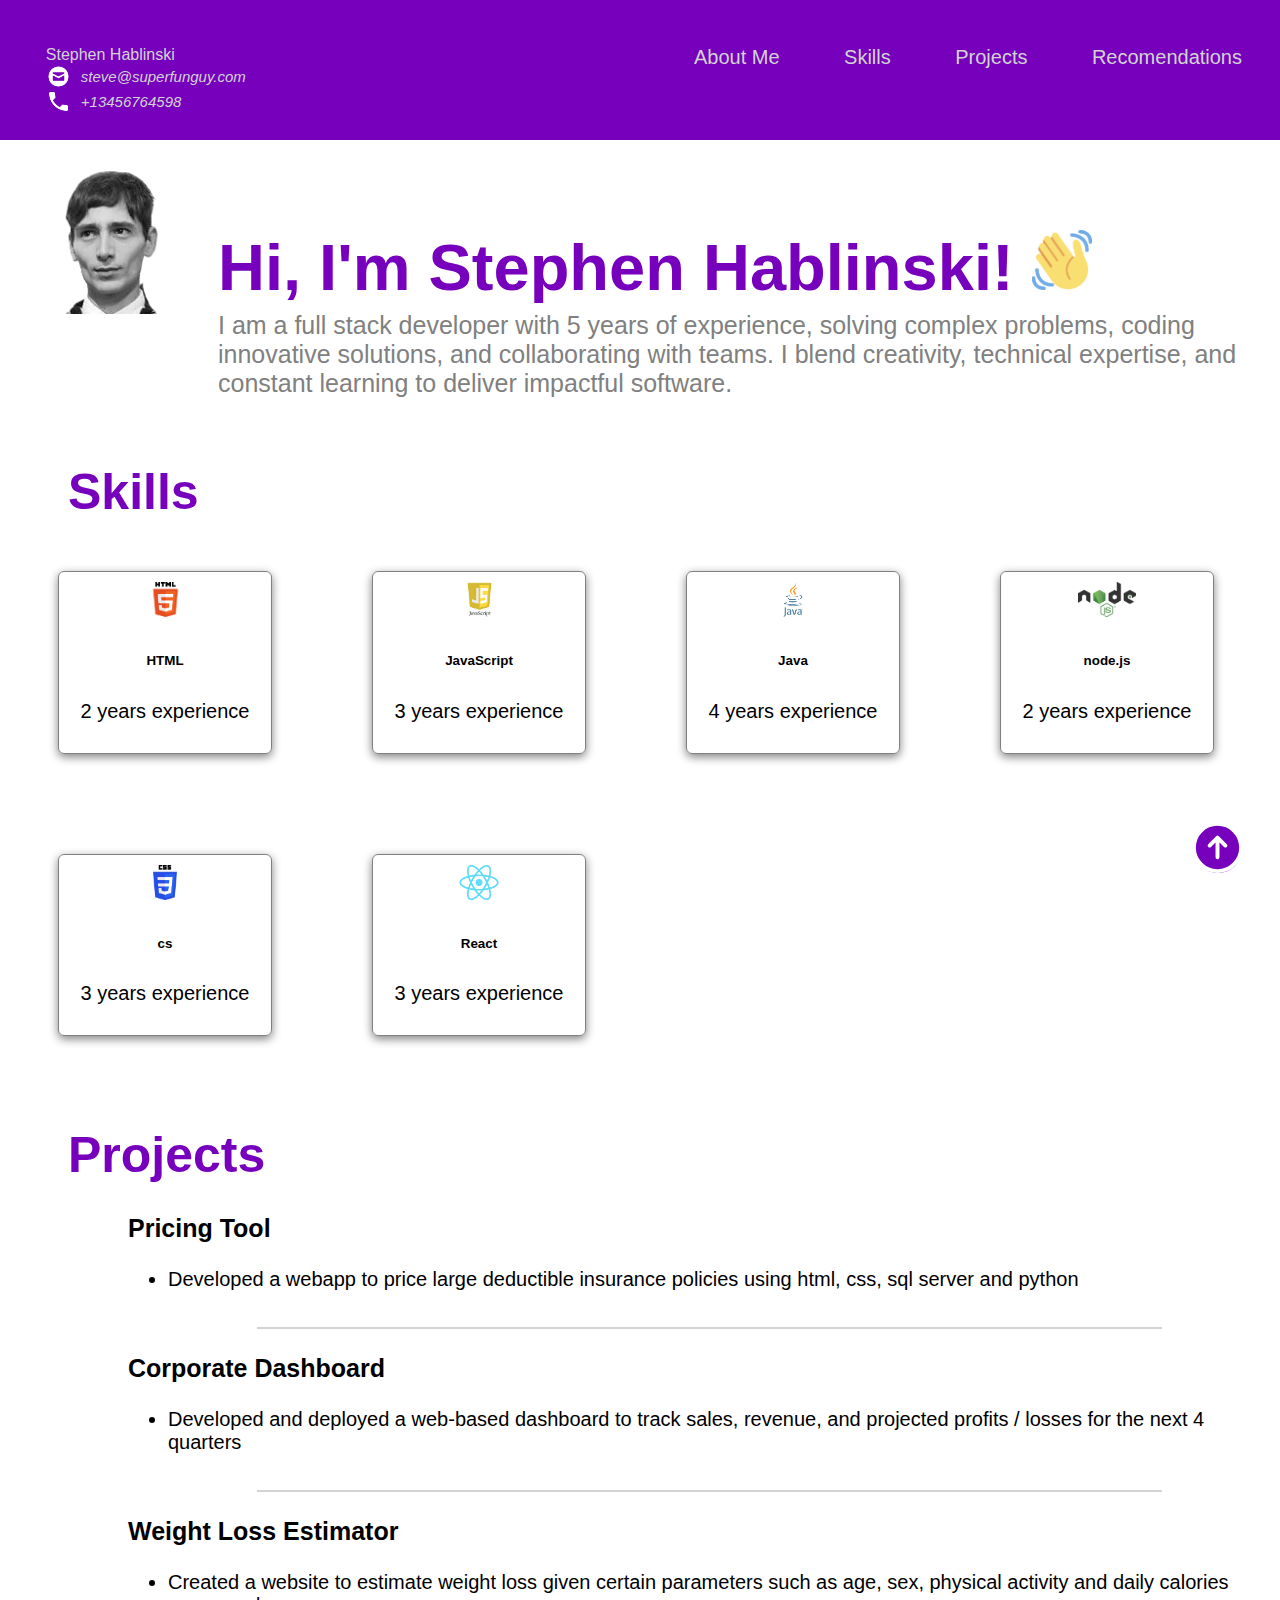
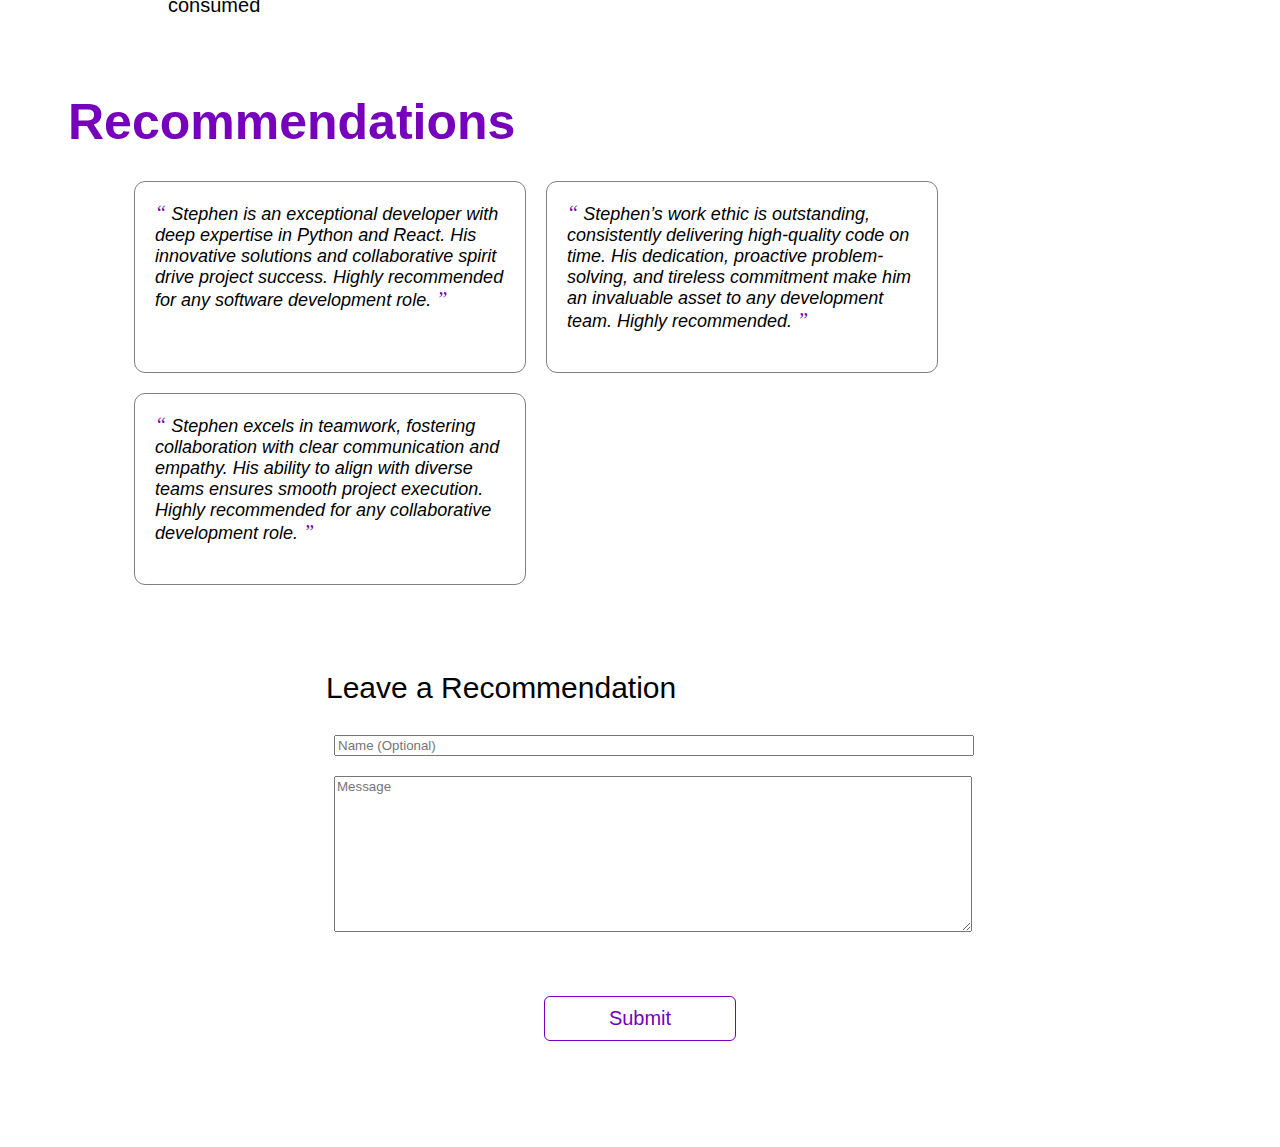
<file: singlepagewebsite/index.html>
<!DOCTYPE html>
<html>
  <head>
    <title>Stephen Hablinski - Portfolio</title>
    <link rel="stylesheet" href="./style.css"/>
    <script src="./script.js"></script>
  </head>
  <body>
    <!-- Navigation Bar -->
    <nav>
      <div id="home">
        <div class="profile_name">
          Stephen Hablinski
          <div class="contact_info">
            <img src="html_finalprojimages/envelope.png" alt="https://icons8.com/icon/124377/circled-envelope"/>
          steve@superfunguy.com
        </div>
        <div style="clear:both;"></div>
        <div class="contact_info">
          <img src="html_finalprojimages/phone.png" alt="https://icons8.com/icon/124377/circled-envelope"/>
          +13456764598

        </div>
        </div>
        <div class="topdiv">
          <a class="topmenu" href="#about-me">About Me</a>
          <!-- Add the links for Skills, Projects and Recommendation here -->
           <a class="topmenu" href="#skills">Skills</a>
           <a class="topmenu" href="#projects">Projects</a>
           <a class="topmenu" href="#recomendations">Recomendations</a>

        </div>
      </div>    
    </nav>

    <!-- About Me -->
    <section id="about-me" class="container">
      <div>
        <img src="html_finalprojimages\profile_pic.png" class="profile_image"/>
      </div>

      <div>
          <h1>
            Hi, I'm Stephen Hablinski! <img src="html_finalprojimages/waving-hand.png" width="60px"/>
          </h1>
          <p>
          I am a full stack developer with 5 years of experience, solving complex problems, coding innovative solutions, and collaborating with teams. I blend creativity, technical expertise, and constant learning to deliver impactful software.
          </p>
      </div>
    </section>
              
    <!-- Skills -->
    <section id="skills">
      <h2>Skills</h2>
      <div style="clear:both;"></div>

      <div class="all_skills">
        <div class="skill">
          <img src="html_finalprojimages/html5.png"/>
          <h6>HTML</h6>
          <p>2 years experience</p>
        </div>  

        <div class="skill">
          <img src="html_finalprojimages/js.jpeg"/>
          <h6>JavaScript</h6>
          <p>3 years experience</p>
        </div>  

        <!-- Add more skills here -->

        <div class="skill">
          <img src="html_finalprojimages/java.png"/>
          <h6>Java</h6>
          <p>4 years experience</p>
        </div>  

        <div class="skill">
          <img src="html_finalprojimages/node.png"/>
          <h6>node.js</h6>
          <p>2 years experience</p>
        </div>  

        <div class="skill">
          <img src="html_finalprojimages/CSS3.png"/>
          <h6>cs</h6>
          <p>3 years experience</p>
        </div>  

        <div class="skill">
          <img src="html_finalprojimages/react.png"/>
          <h6>React</h6>
          <p>3 years experience</p>
        </div>  

      </div>
    </section>
          
    <!-- Projects -->
    <section class="projects" id="projects">
      <h2>
        Projects
      </h2>
      <div style="clear:both;"></div>

        <div id="projects-container" class="projects-container">
          <div class="project-card">
            <h3>Pricing Tool</h3>
            <ul>
              <li>Developed a webapp to price large deductible insurance policies using html, css, sql server and python</li>
            </ul>
          </div>
          <hr>
          <div class="project-card">
            <h3>Corporate Dashboard</h3>
            <ul>
              <li>Developed and deployed a web-based dashboard to track sales, revenue, and projected profits / losses for the next 4 quarters</li>
            </ul>
          </div>
          <hr>
          <div class="project-card">
            <h3>Weight Loss Estimator</h3>
            <ul>
              <li>Created a website to estimate weight loss given certain parameters such as age, sex, physical activity and daily calories consumed</li>
            </ul>
          </div>
    </div>
    </section>
    <div style="clear:both;"></div>

    <!-- Recommendations -->
    <section id="recommendations">
      <h2>Recommendations</h2>
      <div style="clear:both;"></div>
      <div class="all_recommendations" id="all_recommendations">
        <div class="recommendation">
          <span>&#8220;</span>
          Stephen is an exceptional developer with deep expertise in Python and React. 
          His innovative solutions and collaborative spirit drive project success. 
          Highly recommended for any software development role.
          <span>&#8221;</span>
        </div>
        <div class="recommendation">
          <span>&#8220;</span>
          Stephen’s work ethic is outstanding, consistently delivering high-quality code on time. 
          His dedication, proactive problem-solving, and tireless commitment make him an invaluable asset to any development team. 
          Highly recommended.
          <span>&#8221;</span>
        </div>
        <div class="recommendation">
          <span>&#8220;</span>
          Stephen excels in teamwork, fostering collaboration with clear communication and empathy. 
          His ability to align with diverse teams ensures smooth project execution. 
          Highly recommended for any collaborative development role.
          <span>&#8221;</span>
        </div>
      </div>
    </section>

    <!-- Recommendation Form -->
    <section id="contact">
      <div class="flex_center">
        <fieldset>
          <legend class="introduction">Leave a Recommendation</legend>          
          <input type="text" placeholder="Name (Optional)"> <br/>
          <textarea id="new_recommendation" cols="500" rows="10" placeholder="Message"></textarea>
          <div class="flex_center">
            <button id="recommend_btn" onclick="addRecommendation(); showPopup(true);">Submit</button>
          </div>
        </fieldset>
      </div>
    </section>

    <div class="iconbutton">
      <a href="#home">
        <!--Add the code here for the logo to appear and the icon to be actionable-->
        <svg xmlns="http://www.w3.org/2000/svg" fill="none" viewBox="0 0 24 24" stroke-width="1.5" stroke="white" width="63px">
          <path stroke-linecap="round" stroke-linejoin="round" d="M15 11.25l-3-3m0 0l-3 3m3-3v7.5M21 12a9 9 0 11-18 0 9 9 0 0118 0z" />
        </svg>
      </a>
    </div>

    <div class="popup" id="popup" class="flex_center">
      <img src="html_finalprojimages/checkmark--outline.svg"/>
      <h3>Thank you for submitting a recomendation!</h3>
      <button onclick="showPopup(false)">Ok</button>
    </div>
  </body>
</html>
</file>
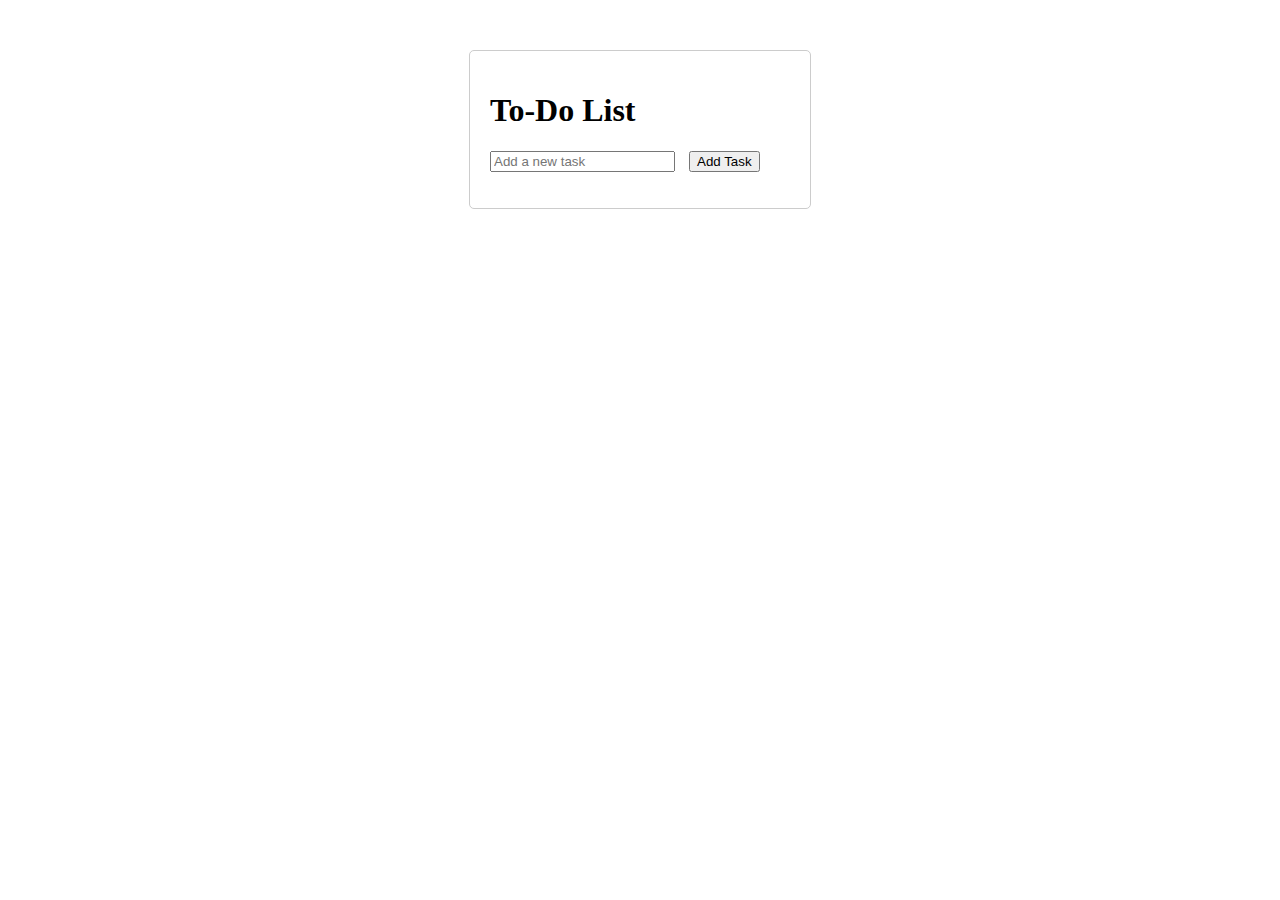
<file: to_do_list_DOM_manipulation/index.html>
<!DOCTYPE html>
<html lang="en">
<head>
    <meta charset="UTF-8">
    <meta name="viewport" content="width=device-width, initial-scale=1.0">
    <title>To-Do List</title>
    <style>
        /* Styles the main container of the to-do list */
        .todo-container {
            width: 300px;
            margin: 50px auto;
            padding: 20px;
            border: 1px solid #ccc;
            border-radius: 5px;
        }
        
        /* Removes default list styling for the to-do list */
        .todo-list {
            list-style-type: none;
            padding: 0;
        }

        /* Styles each list item in the to-do list */
        li {
            margin: 10px 0;
            display: flex;
            justify-content: space-between;
            align-items: center;
        }

        /* Adds spacing for buttons in list items */
        button {
            margin-left: 10px;
        }
    </style>
</head>
<body>

<div class="todo-container">
    <h1>To-Do List</h1>

    <!-- Input field to add new tasks -->
    <input type="text" id="taskInput" placeholder="Add a new task">
    
    <!-- Button to add a new task to the list -->
    <button class="add-btn" onclick="addTask()">Add Task</button>
    
    <!-- Unordered list to display the tasks -->
    <ul class="todo-list" id="todoList"></ul>
</div>

<script>
    // Placeholder for functionality to be added in future exercises

    // Function to add a task
    function addTask() {
        const input = document.getElementById("taskInput");
        const taskText = input.value.trim();

        if (taskText !== "") {
            const ul = document.getElementById("todoList");

            // Create new list item
            const li = document.createElement("li");

            // Create task text element
            const span = document.createElement("span");
            span.textContent = taskText;

            // Create edit button
            const editButton = document.createElement("button");
            editButton.textContent = "Edit";
            editButton.onclick = () => editTask(span);

            // Create remove button
            const removeButton = document.createElement("button");
            removeButton.textContent = "Delete";
            removeButton.onclick = () => removeTask(li);

            // Append buttons and text to the list item
            li.appendChild(span);
            li.appendChild(editButton);
            li.appendChild(removeButton);

            // Append list item to the list
            ul.appendChild(li);

            // Clear the input field
            input.value = "";
        }
        else {
                alert("Please enter a valid task.");
            }
    }

    // Function to edit an existing task
    function editTask(span) {
        // Prompt the user to enter a new task description
        const newTask = prompt("Edit your task:", span.textContent);
        
        // Update the task only if the input is not null or empty
        if (newTask !== null && newTask.trim() !== "") {
            span.textContent = newTask.trim(); // Set the new task text
        }
    }

    // Function to remove a task from the to-do list
    function removeTask(task) {
        const ul = document.getElementById("todoList"); // Get the list container
        ul.removeChild(task); // Remove the specified task element
    }
</script>

</body>
</html>
</file>
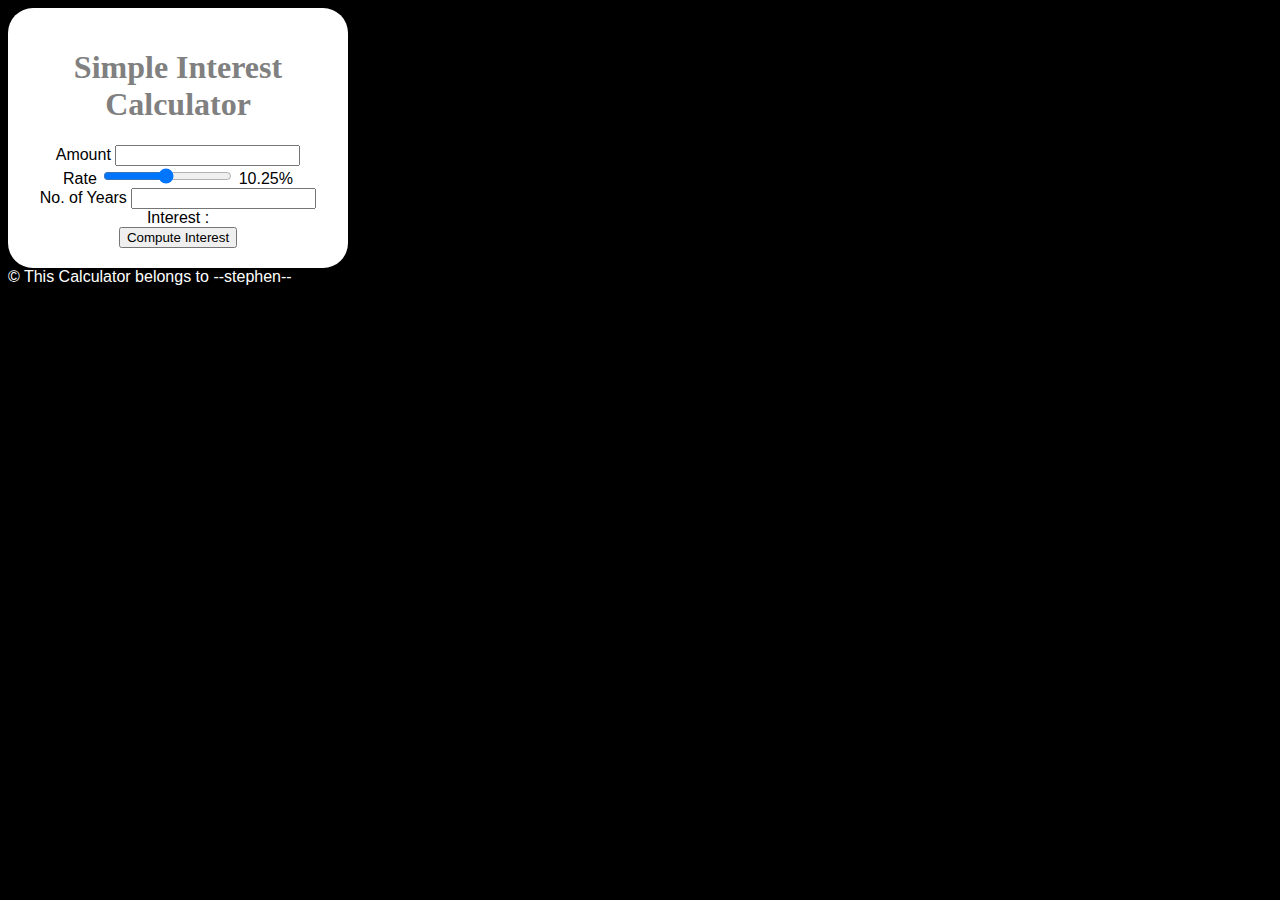
<file: master/vftvk-Simple-Interest-Calculator-master/index.html>
<!DOCTYPE html>
<html>
    <head>
    <title>Simple Interest Calculator</title>
    <script src="script.js"></script>
    <link rel="stylesheet" href="style.css">
    </head>
    <body>
        <div class="maindiv">
            <h1>Simple Interest Calculator</h1>

            Amount <input type="number"  id="principal">  <br/>
            Rate 
            <input type="range"  id="rate"  min="1" max="20" value="10.25" step="0.25" onchange="updateRate()"> 
            <span id="rate_val">10.25</span>% <br/>
            No. of Years 
            <input type="number" id="years" list="all_years">
            <datalist id="all_years">
                <option value="1">1</option>
                <option value="2">2</option>
                <option value="3">3</option>
                <option value="4">4</option>
                <option value="5">5</option>
                <option value="6">6</option>
                <option value="7">7</option>
                <option value="8">8</option>
                <option value="9">9</option>
                <option value="10">10</option>

                <!-- Fill in the rest of the values -->
            </datalist><br/>
            Interest : <span id="result"></span><br>

            
        <button onclick="compute()">Compute Interest</button>
        </div>
        <footer>
            &#169; This Calculator belongs to --stephen--
        </footer>
    </body>
    
</html>
</file>
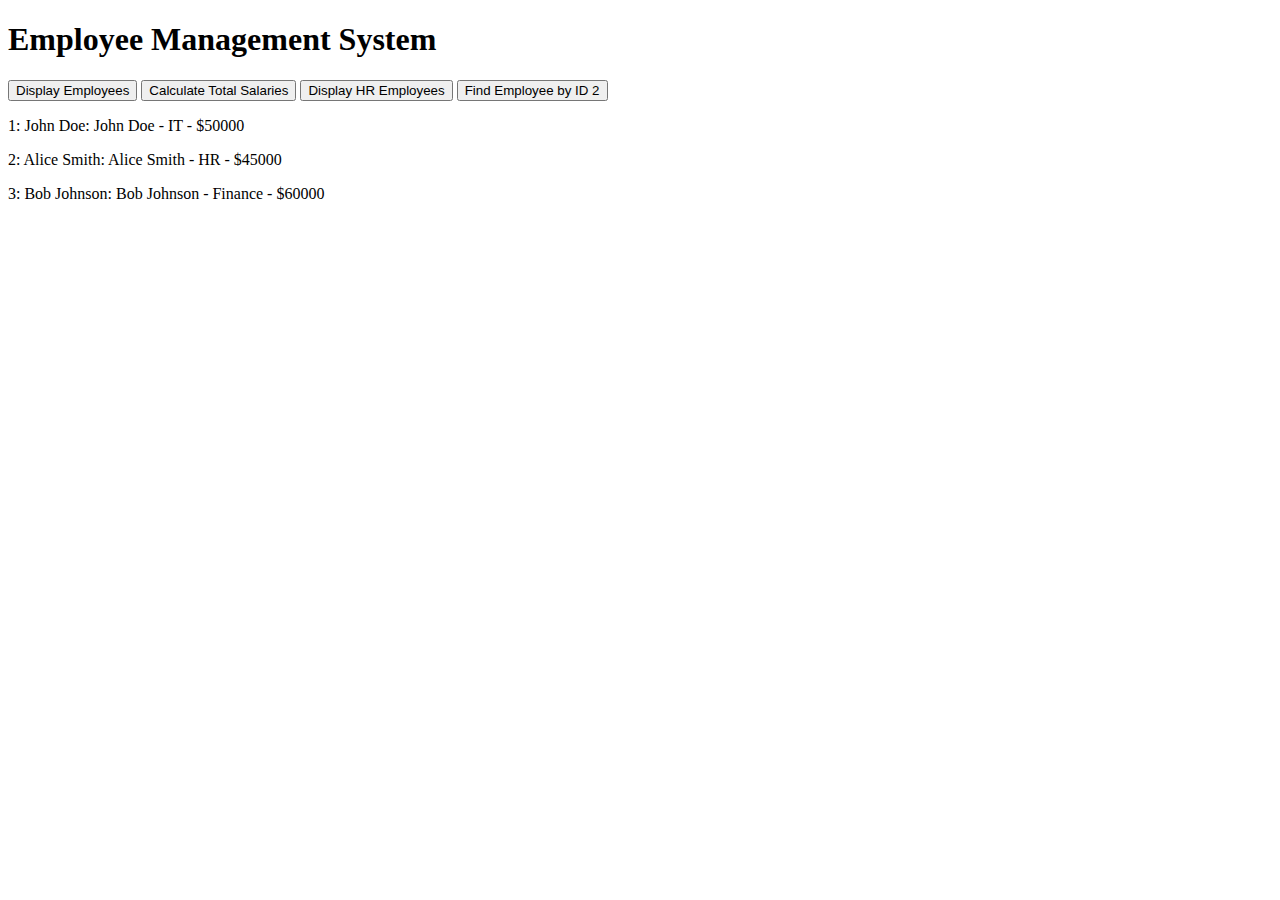
<file: employeeDetails/employee_details.html>
<!DOCTYPE html>
<html>
<head>
  <title>Employee Management System</title>
</head>
<body>
   <h1>Employee Management System</h1>
  <div>
    <button onclick="displayEmployees()">Display Employees</button>
    <button onclick="calculateTotalSalaries()">Calculate Total Salaries</button>
    <button onclick="displayHREmployees()">Display HR Employees</button>
    <button onclick="findEmployeeById(2)">Find Employee by ID 2</button>
  </div>
 <div id="employeesDetails"></div>
<script src="./employee_details.js"></script>
</body>
</html>
</file>
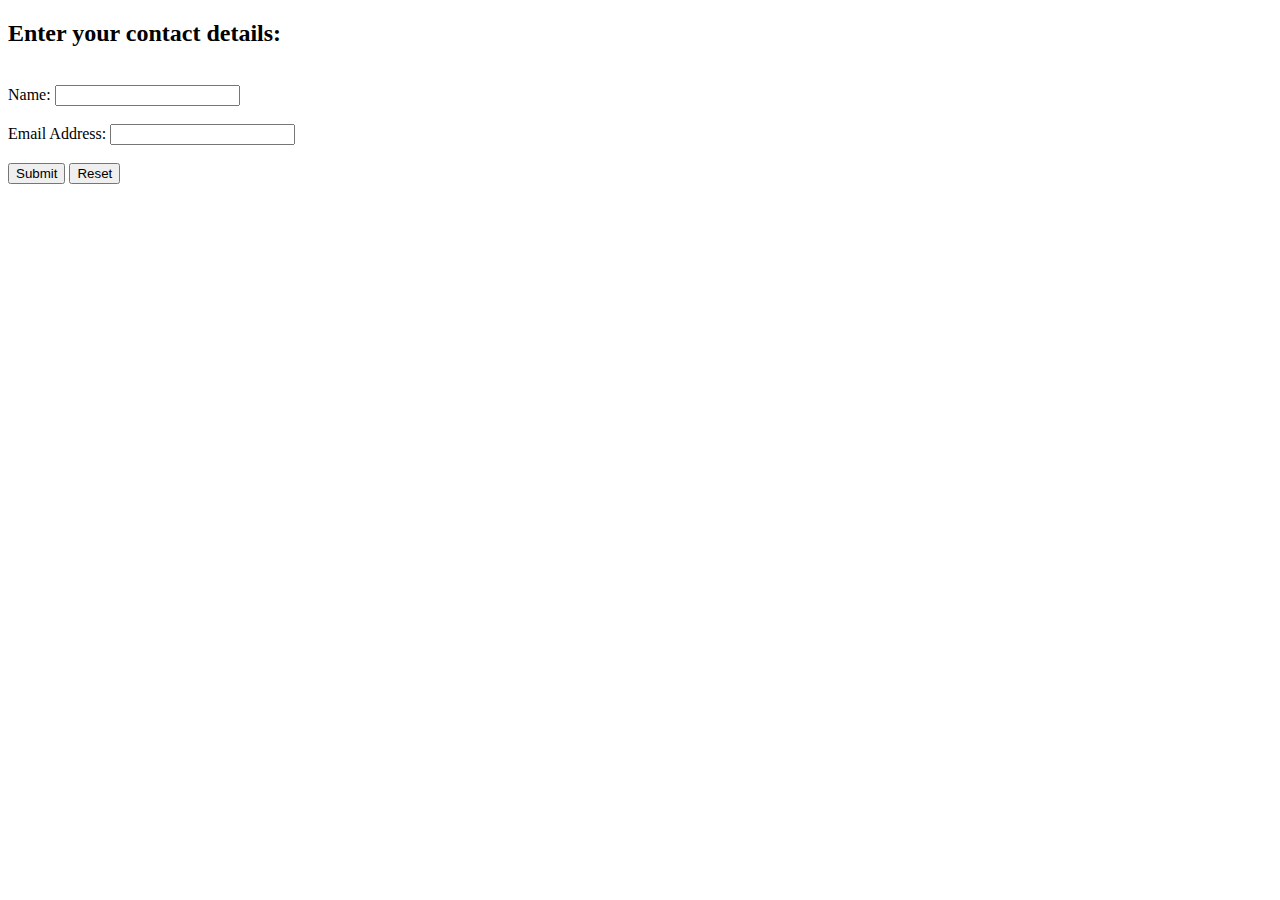
<file: validating_a_javascript_form/form_validation.html>
<!DOCTYPE html>
<html>
    <head>
        <script type="application/javascript">
            function checkdata()
            {
                var username = document.getElementById("name");
                var email_address = document.getElementById("email");

                //Check if username field is empty
                if(username.value==""){
                    alert("Please enter the name");
                    username.focus();
                    return false;
                }

                //Check if email field is empty
                if(email_address.value == ""){
                        alert("Please enter the email");
                        email_address.focus();
                        return false;
                }

                //If all is well return true.
                return true;
                
            }
        </script>
        <title>Contact Details</title>
    </head>
    <body>
        <h2>Enter your contact details:</h2> <br>
        <form id="form1" onsubmit="return checkdata()">
            <label for="name">Name:</label>
            <input type="text" id="name" name="name">
            <br><br>
            <label for="email">Email Address:</label>
            <input type="text" id="email" name="email">
            <br><br>
            <input type="submit" value="Submit">
            <input type="reset" value="Reset">
        </form>
    </body>
</html>
</file>
<file: singlepagewebsite/style.css>
body {
  font-family: 'Trebuchet MS', 'Lucida Sans Unicode', 'Lucida Grande', 'Lucida Sans', Arial, sans-serif;
}

/* Navigation Bar */

#home {
  background-color:  #7600bc;
  padding-bottom: 1cm;
  margin-left:-1cm;
  margin-right:-1cm;
  margin-top:-1cm;
  padding-top: 2cm;
  padding-bottom: 2cm;
  height: 5mm;
 }

.topmenu {
  color: lightgray;
  margin: 10px;
  padding: 20px;
  font-size: 20px;
  text-decoration:none;
}

.topmenu:hover {
  color: white;
  /* Add the styles here */
  font-weight: bolder;
  text-decoration: underline;
}

.topdiv {
  float: right;
  padding-right: 1cm;
}

.profile_name {
  float: left;
  padding-left: 2cm;
  /* Add the styles here */
  color: lightgray;
}

.profile_name .contact_info {
  font-size: 15px;
  font-style: italic;
  display: flex;
  align-items: center;
  flex-direction: row;
}

.contact_info img {
  width:25px;
  margin-right: 10px;
  float:left;
}

/* Titles */

h2 {
  text-align: justify;
  font-size: 50px;
  text-align: center;
  float: left;
  color: #7600bc;
  margin: 30px;
  margin-left: 60px;
  margin-top: 40px;
  margin-bottom: 0px;
}

.introduction {
  text-align: justify;
  font-size: 30px;
  text-align: center;
  float: left;
  margin-top: 30px;
  margin-bottom: 20px;
  animation-duration: 5s;
  position: relative;
}

/* Used in the About Me sections */

.container {
  display: flex;
}

/* About Me */

.about-me {
  display: flex;
  align-items: center;
}

#about-me h1 {
  font-size: 65px;
  margin-top: 90px;
  color: #7600bc;
}

#about-me p {
  font-size: 25px;
  color: rgb(128, 128, 128);
  margin-top: -1cm;
}

.profile_image {
  width: 200px;
  height: fit-content;
  vertical-align: middle;
  margin: 5px;
}

/* Skills */

.all_skills {
  display: flex;
  flex-direction: row;
  flex-flow: wrap;
}

.skill {
  border: 1px solid gray;
  display: block;
  border-radius: 6px;
  text-align: center;
  margin: 50px;
  padding: 10px;
  width: 2in;
  font-size: 20px;
  box-shadow: 0 3px 10px gray;
}

.skill img {
  height: 35px;
  align-items: center;
}

.skills h6 {
  align-items: center;
  font-size: 20px;
  margin-block-start: 8px;
  margin-block-end: 5px;
  font-weight: bold;
} 

.skills p {
  align-items: center;
  font-size: 15px;
  color: gray;
  margin-block-start: 5px;
  margin-block-end: 5px;
} 

.flex_center {
  display: flex;
  align-items: center;
  justify-content: center;
}

/* Projects */

.projects-container {
  margin-top: 30px;
  margin-left: 60px;
}

.projects-container hr {
  border: 1px solid lightgray;
  width: 75%;
  margin-left: 5cm;
}

.project-card {
  margin: 0 15px 15px 30px;
  padding-bottom: 5px;
}

.project-card h3 {
  font-size: 25px;
  margin-left: 30px;
}

.project-card li {
  font-size: 20px;
  margin-left: 30px;
}

/* Recommendations */

.all_recommendations {
  display: flex;
  align-items: center;
  margin-left: 1in;
  flex-direction: row;
  flex-flow: wrap;
  padding: 20px;
}

.recommendation {
  font-style: italic;
  text-align: left;
  width: 21.875rem;
  padding: 1rem;
  background-color: #fff;
  border-radius: 11px;
  box-shadow: 0 3px 10px var(--primary-shadow);
  padding: 20px;
  margin: 10px;
  border:1px solid gray;
  font-size: 18px;
  height:150px
}

.recommendation span {
  color: #7600bc;
  font-size: 20px;
  font-family: 'Times New Roman', Times, serif;
}

/* Scroll to Top Button */

.iconbutton{
  width: 48px;
  height: 48px;
  border-radius: 100%;
  background-color: #7600bc;
  display: flex;
  align-items: center;
  justify-content: center;
  position: fixed;
  right: 3%;
  bottom: 3%;
  cursor: pointer;
}

/* Form Pop-up */

.popup {
  width:400px;
  background-color: #e8bcf0;
  border-radius: 3mm;
  top: 50%;
  left:50%;
  transform: translate(-50%,-50%);
  text-align: center;
  position: fixed;
  /* padding: 30px; */
  visibility: hidden;
}

.popup img {
  padding-top: 20px;
}

.popup button {
  background-color: #fff;
  border: 1px solid #7600bc;
  color: #7600bc;
  display: block;
  border-radius: 6px;
  text-align: center;
  margin: 50px;
  padding: 10px;
  width: 2in;
  font-size: 20px;
  margin-left: 25%;
}

.popup button:hover {
  background-color: #fff;
  border: 2px solid #7600bc;
  color: #7600bc;
  display: block;
  font-weight: bolder;
  text-align: center;
  cursor: pointer;
  margin-left: 25%;
}

/* Recommendation Form */

input, textarea {
  font-family: 'Trebuchet MS', 'Lucida Sans Unicode', 'Lucida Grande', 'Lucida Sans', Arial, sans-serif; 
  margin: 10px;  
  width:100%;
}

fieldset {
  display: flexbox;
  align-content: center;
  justify-content: center;  
  padding: 25px; 
  margin-left: 50px; 
  margin-right: 50px;   
  border: thin solid white;
  width: 50%;
}

/* Buttons */

button {
  background-color: #fff;
  border: 1px solid #7600bc;
  color: #7600bc;
  display: block;
  border-radius: 6px;
  text-align: center;
  margin: 50px;
  padding: 10px;
  width: 2in;
  font-size: 20px;
}

button:hover {
  background-color: #7600bc;
  border: 1px solid #7600bc;
  color: #fff;
  display: block;
  border-radius: 6px;
  text-align: center;
  cursor: pointer;
}
</file>
<file: master/vftvk-Simple-Interest-Calculator-master/style.css>
body {
    background-color: black;
    font-family: arial;
    color: white;
}
h1{
    color: grey;
    font-family: verdana;
}
.maindiv {
    background-color: white;
    color: black;
    width: 300px;
    padding: 20px;
    border-radius: 25px;
    text-align: center;  
}
</file>
